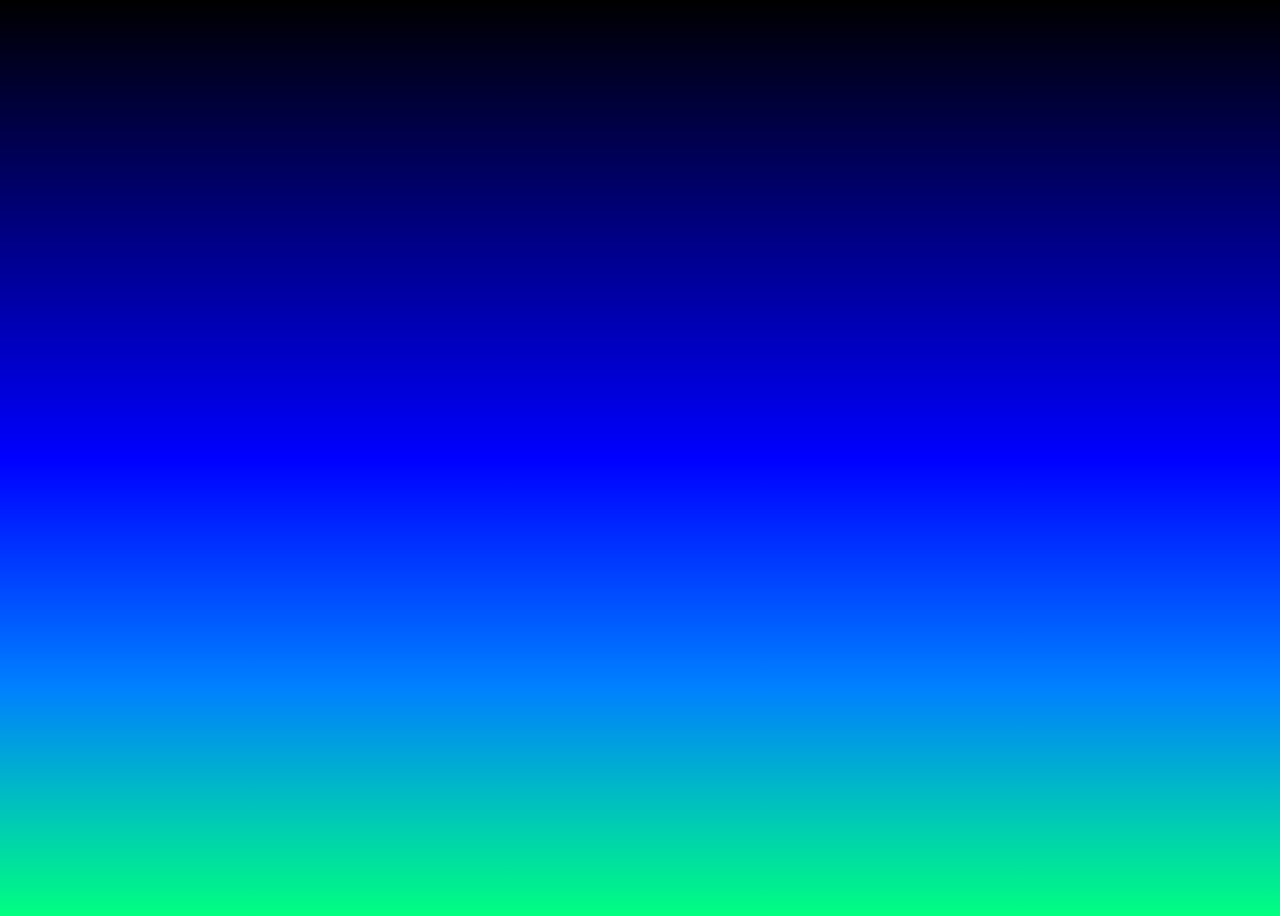
<file: bg.html>
<!DOCTYPE html>
<html>
<head>
<style>
body {
  background-image: linear-gradient(to bottom, #000000, #000080, #0000FF, #0080FF, #00FF80);
  background-size: cover;
  height: 100vh;
}
</style>
</head>
<body>

</body>
</html>
</file>
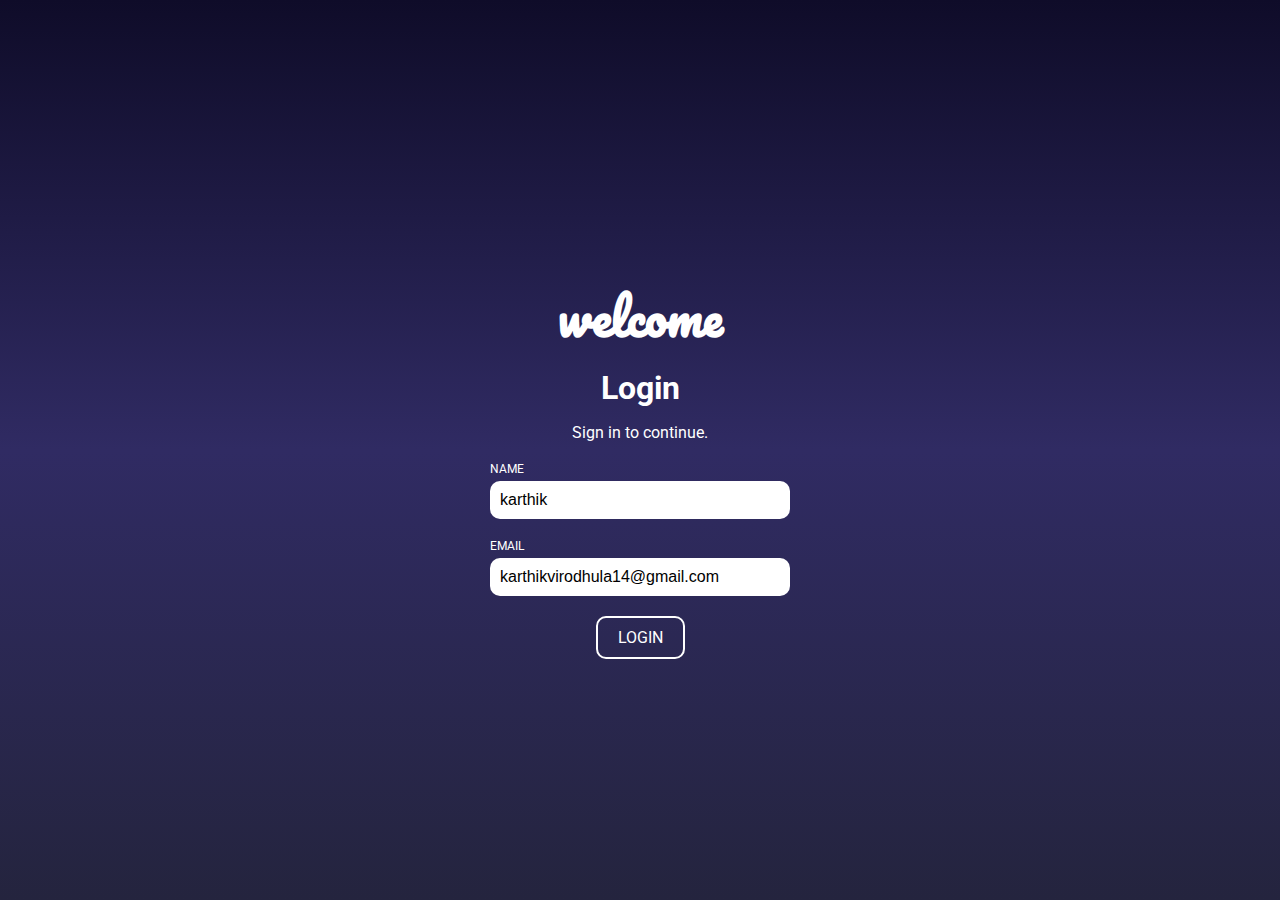
<file: login.html>
<html></html>
<head>
    <title>Login Page</title>
    <link href="https://fonts.googleapis.com/css2?family=Pacifico&family=Roboto:wght@400;700&display=swap" rel="stylesheet">
    <style>
        body, html {
            height: 100%;
            margin: 0;
            font-family: 'Roboto', sans-serif;
            display: flex;
            justify-content: center;
            align-items: center;
            background: linear-gradient(to bottom, #0f0c29, #302b63, #24243e);
        }
        .container {
            text-align: center;
            color: white;
            width: 300px;
            padding: 20px;
            border-radius: 10px;
        }
        .container h1 {
            font-family: 'Pacifico', cursive;
            font-size: 48px;
            margin-bottom: 10px;
        }
        .container h2 {
            font-size: 32px;
            margin: 10px 0;
        }
        .container p {
            font-size: 16px;
            margin-bottom: 20px;
        }
        .input-group {
            margin-bottom: 20px;
            text-align: left;
        }
        .input-group label {
            display: block;
            font-size: 12px;
            margin-bottom: 5px;
        }
        .input-group input {
            width: 100%;
            padding: 10px;
            border: none;
            border-radius: 10px;
            font-size: 16px;
        }
        .btn {
            display: inline-block;
            padding: 10px 20px;
            border: 2px solid white;
            border-radius: 10px;
            font-size: 16px;
            color: white;
            text-decoration: none;
            transition: background 0.3s, color 0.3s;
        }
        .btn:hover {
            background: white;
            color: #24243e;
        }
    </style>
</head>
<body>
    <div class="container">
        <h1>welcome</h1>
        <h2>Login</h2>
        <p>Sign in to continue.</p>
        <div class="input-group">
            <label for="name">NAME</label>
            <input type="text" id="name" value="karthik">
        </div>
        <div class="input-group">
            <label for="email">EMAIL</label>
            <input type="email" id="email" value="karthikvirodhula14@gmail.com">
        </div>
        <a href="#" class="btn">LOGIN</a>
    </div>
</body>
</html>
</file>
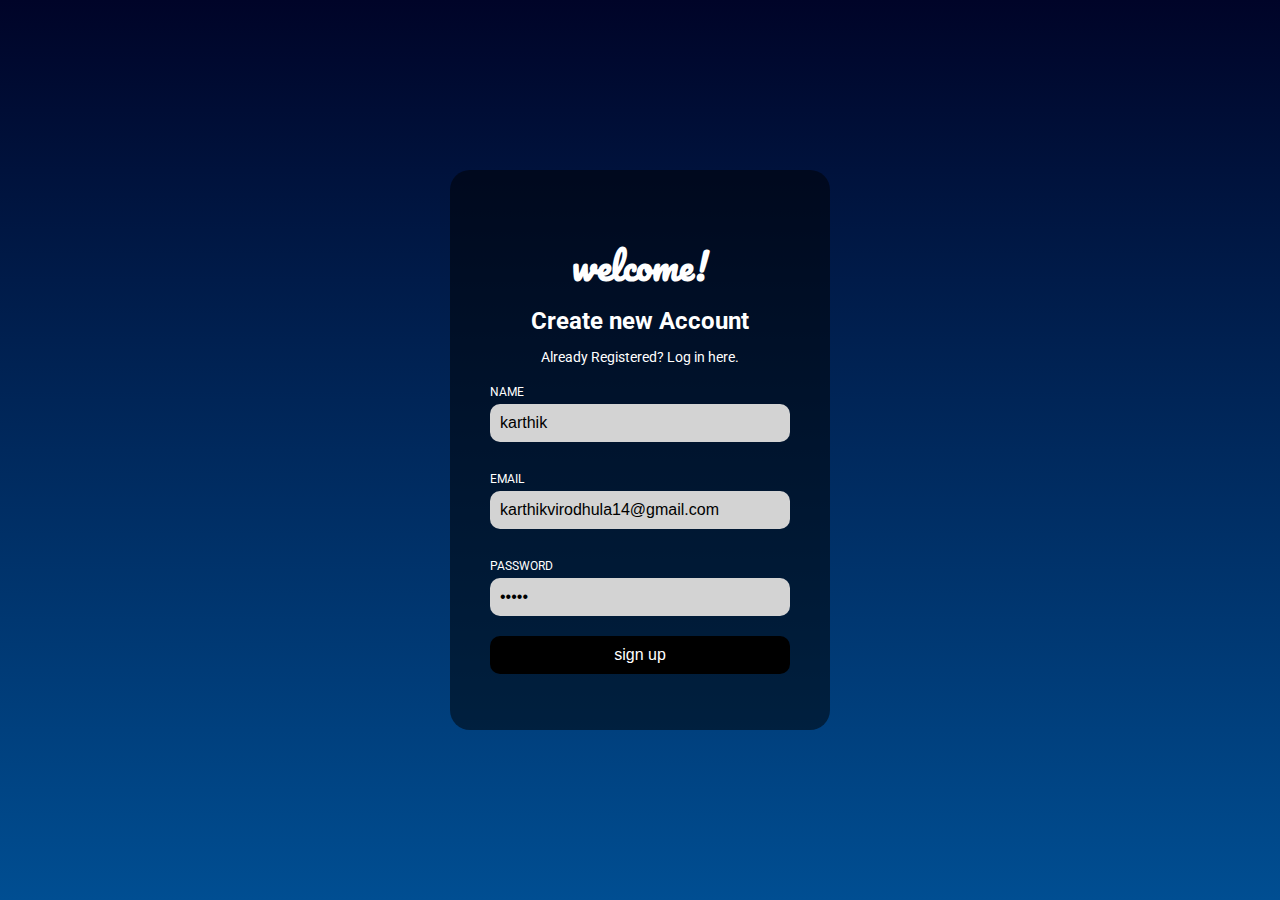
<file: signin.html>
<html></html>
<head>
    <title>Create New Account</title>
    <link rel="stylesheet" href="https://cdnjs.cloudflare.com/ajax/libs/font-awesome/5.15.3/css/all.min.css">
    <link href="https://fonts.googleapis.com/css2?family=Pacifico&family=Roboto:wght@400;700&display=swap" rel="stylesheet">
    <style>
        body {
            margin: 0;
            padding: 0;
            display: flex;
            justify-content: center;
            align-items: center;
            height: 100vh;
            background: linear-gradient(180deg, #000428, #004e92);
            font-family: 'Roboto', sans-serif;
        }
        .container {
            text-align: center;
            background: rgba(0, 0, 0, 0.5);
            padding: 40px;
            border-radius: 20px;
            width: 300px;
        }
        .container h1 {
            font-family: 'Pacifico', cursive;
            color: white;
            font-size: 36px;
            margin-bottom: 10px;
        }
        .container h2 {
            color: white;
            font-size: 24px;
            margin: 10px 0;
        }
        .container p {
            color: white;
            font-size: 14px;
            margin-bottom: 20px;
        }
        .container label {
            display: block;
            color: white;
            font-size: 12px;
            text-align: left;
            margin: 10px 0 5px;
        }
        .container input {
            width: 100%;
            padding: 10px;
            margin-bottom: 20px;
            border: none;
            border-radius: 10px;
            background: #d3d3d3;
            font-size: 16px;
        }
        .container button {
            width: 100%;
            padding: 10px;
            border: none;
            border-radius: 10px;
            background: black;
            color: white;
            font-size: 16px;
            cursor: pointer;
        }
    </style>
</head>
<body>
    <div class="container">
        <h1>welcome!</h1>
        <h2>Create new Account</h2>
        <p>Already Registered? Log in here.</p>
        <form>
            <label for="name">NAME</label>
            <input type="text" id="name" name="name" value="karthik">
            <label for="email">EMAIL</label>
            <input type="email" id="email" name="email" value="karthikvirodhula14@gmail.com">
            <label for="password">PASSWORD</label>
            <input type="password" id="password" name="password" value="*****">
            <button type="submit">sign up</button>
        </form>
    </div>
</body>
</html>
</file>
